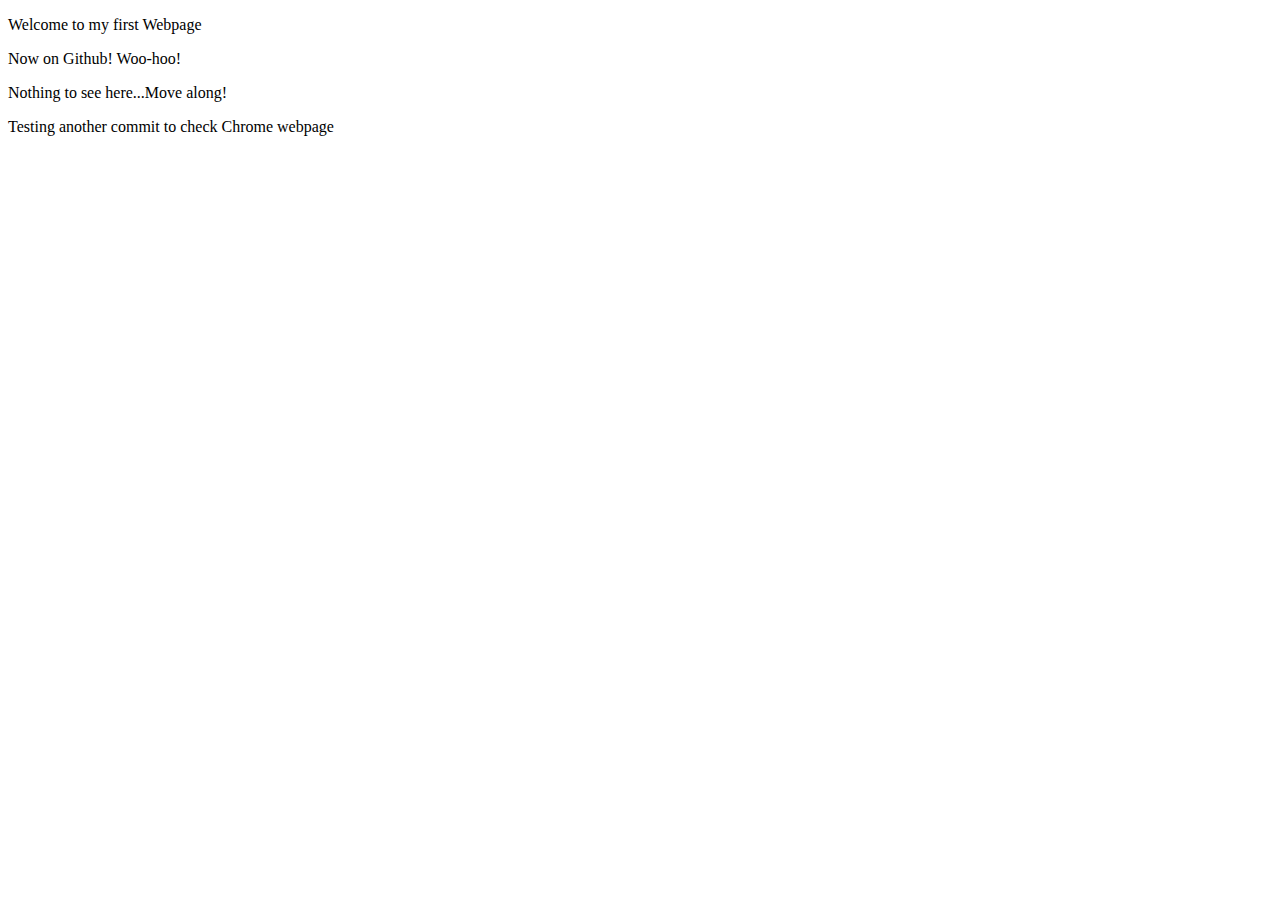
<file: index.html>
<!DOCTYPE html>
<html lang="en">
<head>
    <title>My First Webpage</title>
    <meta charset="utf-8">
</head>
<body>

    <p>Welcome to my first Webpage</p>
    <p>Now on Github! Woo-hoo!</p>
    <p>Nothing to see here...Move along!</p>
    <p>Testing another commit to check Chrome webpage</p>
    
</body>

</html>
</file>
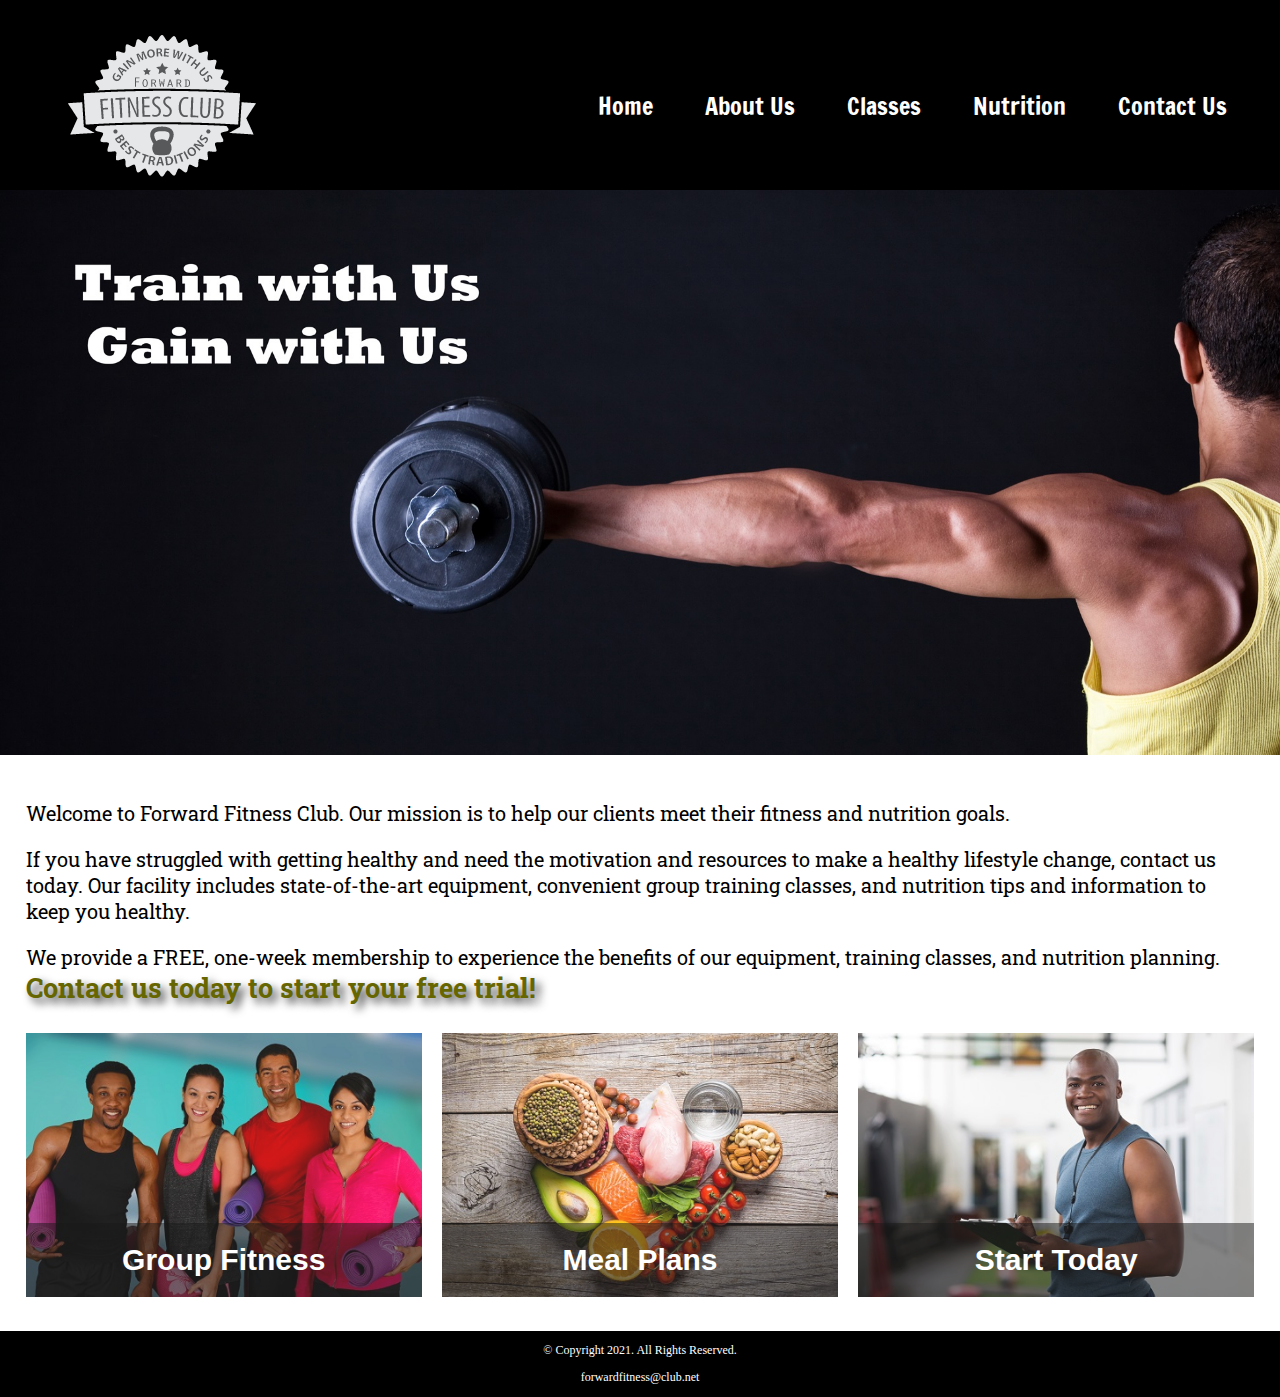
<file: fitness/index.html>
<!DOCTYPE html>
<!-- This website was created by: Hammad Ahmed gj6382 for ISM 5994 -->
<html lang="en">
    <head>
        <title>Forward Fitness Club</title>
        <meta charset="utf-8">
        <link rel="stylesheet" href="css/styles.css">
        <meta name="viewport" content ="width=device-width, initial-scale=1.0">
        <link href="https://fonts.googleapis.com/css2?family=Francois+One&family=Roboto+Slab&display=swap" rel="stylesheet">
        <link rel="shortcut icon" href="images/favicon.ico">
        <link rel="icon" type="image/png" sizes="32x32" href="images/favicon-32.png">
        <link rel="apple-touch-icon" sizes="180x180" href="images/apple-touch-icon.png">
        <link rel="icon" sizes="192x192" href="images/android-chrome-192.png">
    </head>
    <body>
        <div id="container">

            <!-- Use the header area for the website name or logo -->
            <header>
                <a href="index.html"><img src="images/forward-fitness-logo.png" alt="Forward Fitness Club Logo" ></a>

            </header>

            <!-- Use the nav area to add hyperlinks to other pages within the website -->
            <nav>
                <ul>
                    <li><a href="index.html">Home</a></li>
                    <li><a href="about.html">About Us</a></li>
                    <li><a href="classes.html">Classes</a></li>
                    <li><a href="nutrition.html">Nutrition</a></li>
                    <li><a href="contact.html">Contact Us</a></li>
                </ul>
                
            </nav>

            <!-- Hero Image -->
            <div id="hero" class="tablet-desktop">
                <img src="images/hero-image.jpg" alt ="left arm extended holding a weight">
        </div>

            <!-- Use the main area to add the main content of the webpage -->
            <main>

                <div class="mobile">
                    <p>Welcome to Forward Fitness Club. Our mission is to help our clients meet their fitness and nutrition goals.</p>

                    <h3>FREE One-Week Trial Membership!</h3>
                    <p>Call us today to get started!</p>
                    <p class="tel-link"><a href="tel:8145559608">(814) 555-9608</a></p>

                    <h4>Fitness Club Hours:</h4>
                    <ul class="hours">
                        <li>Mon - Thurs: 6:00 AM - 6:00 PM</li>
                        <li>Friday: 6:00 AM - 4:00 PM</li>
                        <li>Saturday: 8:00 AM - 6:00 PM</li>
                        <li>Sunday: Closed</li>
                    </ul>

                </div>

                <div class="tablet-desktop">
                    <p>Welcome to Forward Fitness Club. Our mission is to help our clients meet their fitness and nutrition goals.</p>

                    <p>If you have struggled with getting healthy and need the motivation and resources to make a healthy lifestyle change, contact us today. Our facility includes state-of-the-art equipment, convenient group training classes, and nutrition tips and information to keep you healthy.</p>

                    <p>We provide a FREE, one-week membership to experience the benefits of our equipment, training classes, and nutrition planning. <span class="action">Contact us today to start your free trial!</span></p>
            </div>

            <div class="grid">
                <figure class="frame">
                    <a href="classes.html"><img src="images/fitness-group.jpg" alt="group of fitness people"></a>
                    <figcaption class="pic-text">Group Fitness</figcaption>
                </figure>

                <figure class="frame">
                    <a href="classes.html"><img src="images/food-heart.jpg" alt="healthy food in the shape of a heart"></a>
                    <figcaption class="pic-text">Meal Plans</figcaption>
                </figure>

                <figure class="frame">
                    <a href="contact.html"><img src="images/personal-trainer.jpg" alt="personal trainer with a clipboard"></a>
                    <figcaption class="pic-text">Start Today</figcaption>
                </figure>

                </div>
            </main>

            <!-- Use the footer area to add webpage footer content -->
            <footer>
                <p>&copy; Copyright 2021. All Rights Reserved.</p>
                <p><a href="mailto:forwardfitness@club.net">forwardfitness@club.net</a></p>
            </footer>
        </div>
    </body>
</html>
</file>
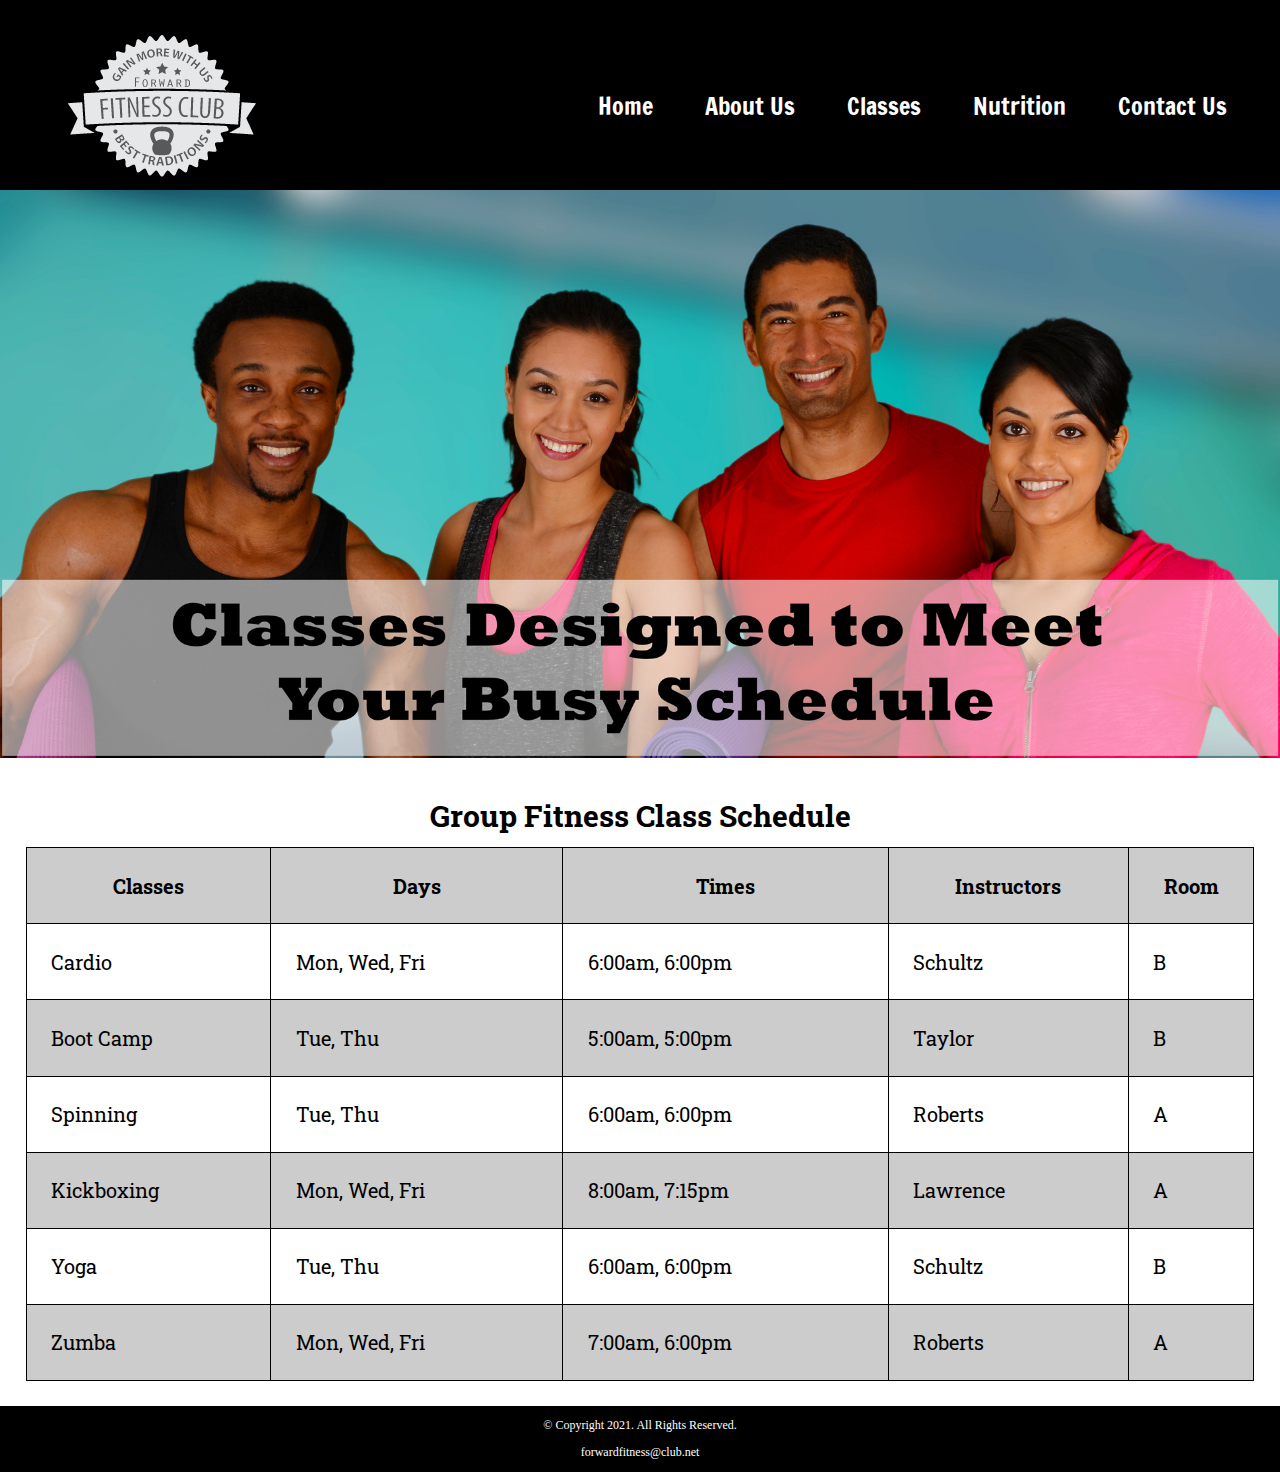
<file: fitness/classes.html>
<!DOCTYPE html>
<!-- This website template was created by: Hammad Ahmed gj6382 for ISM 5994 -->
<html lang="en">
    <head>
        <title>Forward Fitness Club</title>
        <meta charset="utf-8">
        <link rel="stylesheet" href="css/styles.css">
        <meta name="viewport" content ="width=device-width, initial-scale=1.0">
        <link href="https://fonts.googleapis.com/css2?family=Francois+One&family=Roboto+Slab&display=swap" rel="stylesheet">
        <link rel="shortcut icon" href="images/favicon.ico">
        <link rel="icon" type="image/png" sizes="32x32" href="images/favicon-32.png">
        <link rel="apple-touch-icon" sizes="180x180" href="images/apple-touch-icon.png">
        <link rel="icon" sizes="192x192" href="images/android-chrome-192.png">
    </head>
    <body>
        <div id="container">
        <!-- Use the header area for the website name or logo -->
        <header>
            <a href="index.html"><img src="images/forward-fitness-logo.png" alt="Forward Fitness Club Logo"></a>
        </header>

        <!-- Use the nav area to add hyperlinks to other pages within the website -->
        <nav>
            <ul>
                <li><a href="index.html">Home</a></li>
                <li><a href="about.html">About Us</a></li>
                <li><a href="classes.html">Classes</a></li>
                <li><a href="nutrition.html">Nutrition</a></li>
                <li><a href="contact.html">Contact Us</a></li>
            </ul>
            
        </nav>

        <!-- Classes Hero Image -->
        <div id="hero" class="tablet-desktop">
            <img src="images/classes-hero-image.jpg" alt="group of fitness people">
        </div>

        <!-- Use the main area to add the main content of the webpage -->
        <main>

            <div class="mobile">
                <h3>Group Fitness Classes</h3>
                <p>Boot Camp: TR 5am &amp; 5pm</p>
                <p>Cardio: MWF 6am &amp; 6pm</p>
                <p>Kickboxing: MWF 8am &amp; 7:15pm</p>
                <p>Spinning: TR 6am &amp; 6pm</p>
                <p>Yoga: TR 6am &amp; 6pm</p>
                <p>Zumba: MWF 7am &amp; 6pm</p>
            </div>

            <div class="tablet-desktop">
                <table><!-- Start Table -->
                    <caption>Group Fitness Class Schedule</caption>
                    <tr><!-- Row 1 -->
                        <th>Classes</th>
                        <th>Days</th>
                        <th>Times</th>
                        <th>Instructors</th>
                        <th>Room</th>
                    </tr>
                    <tr><!-- Row 2 -->
                        <td>Cardio</td>
                        <td>Mon, Wed, Fri</td>
                        <td>6:00am, 6:00pm</td>
                        <td>Schultz</td>
                        <td>B</td>
                    </tr>
                    <tr><!-- Row 3-->
                        <td>Boot Camp</td>
                        <td>Tue, Thu</td>
                        <td>5:00am, 5:00pm</td>
                        <td>Taylor</td>
                        <td>B</td>
                    </tr>
                    <tr><!-- Row 4-->
                        <td>Spinning</td>
                        <td>Tue, Thu</td>
                        <td>6:00am, 6:00pm</td>
                        <td>Roberts</td>
                        <td>A</td>
                    </tr>
                    <tr><!-- Row 5-->
                        <td>Kickboxing</td>
                        <td>Mon, Wed, Fri</td>
                        <td>8:00am, 7:15pm</td>
                        <td>Lawrence</td>
                        <td>A</td>
                    </tr>
                    <tr><!-- Row 6-->
                        <td>Yoga</td>
                        <td>Tue, Thu</td>
                        <td>6:00am, 6:00pm</td>
                        <td>Schultz</td>
                        <td>B</td>
                    </tr>
                    <tr><!-- Row 7-->
                        <td>Zumba</td>
                        <td>Mon, Wed, Fri</td>
                        <td>7:00am, 6:00pm</td>
                        <td>Roberts</td>
                        <td>A</td>
                    </tr>
                </table>

            </div>


        </main>

        <!-- Use the footer area to add webpage footer content -->
        <footer>
            <p>&copy; Copyright 2021. All Rights Reserved.</p>
            <p><a href="mailto:forwardfitness@club.net">forwardfitness@club.net</a></p>
        </footer>
    </div>
    </body>
</html>
</file>
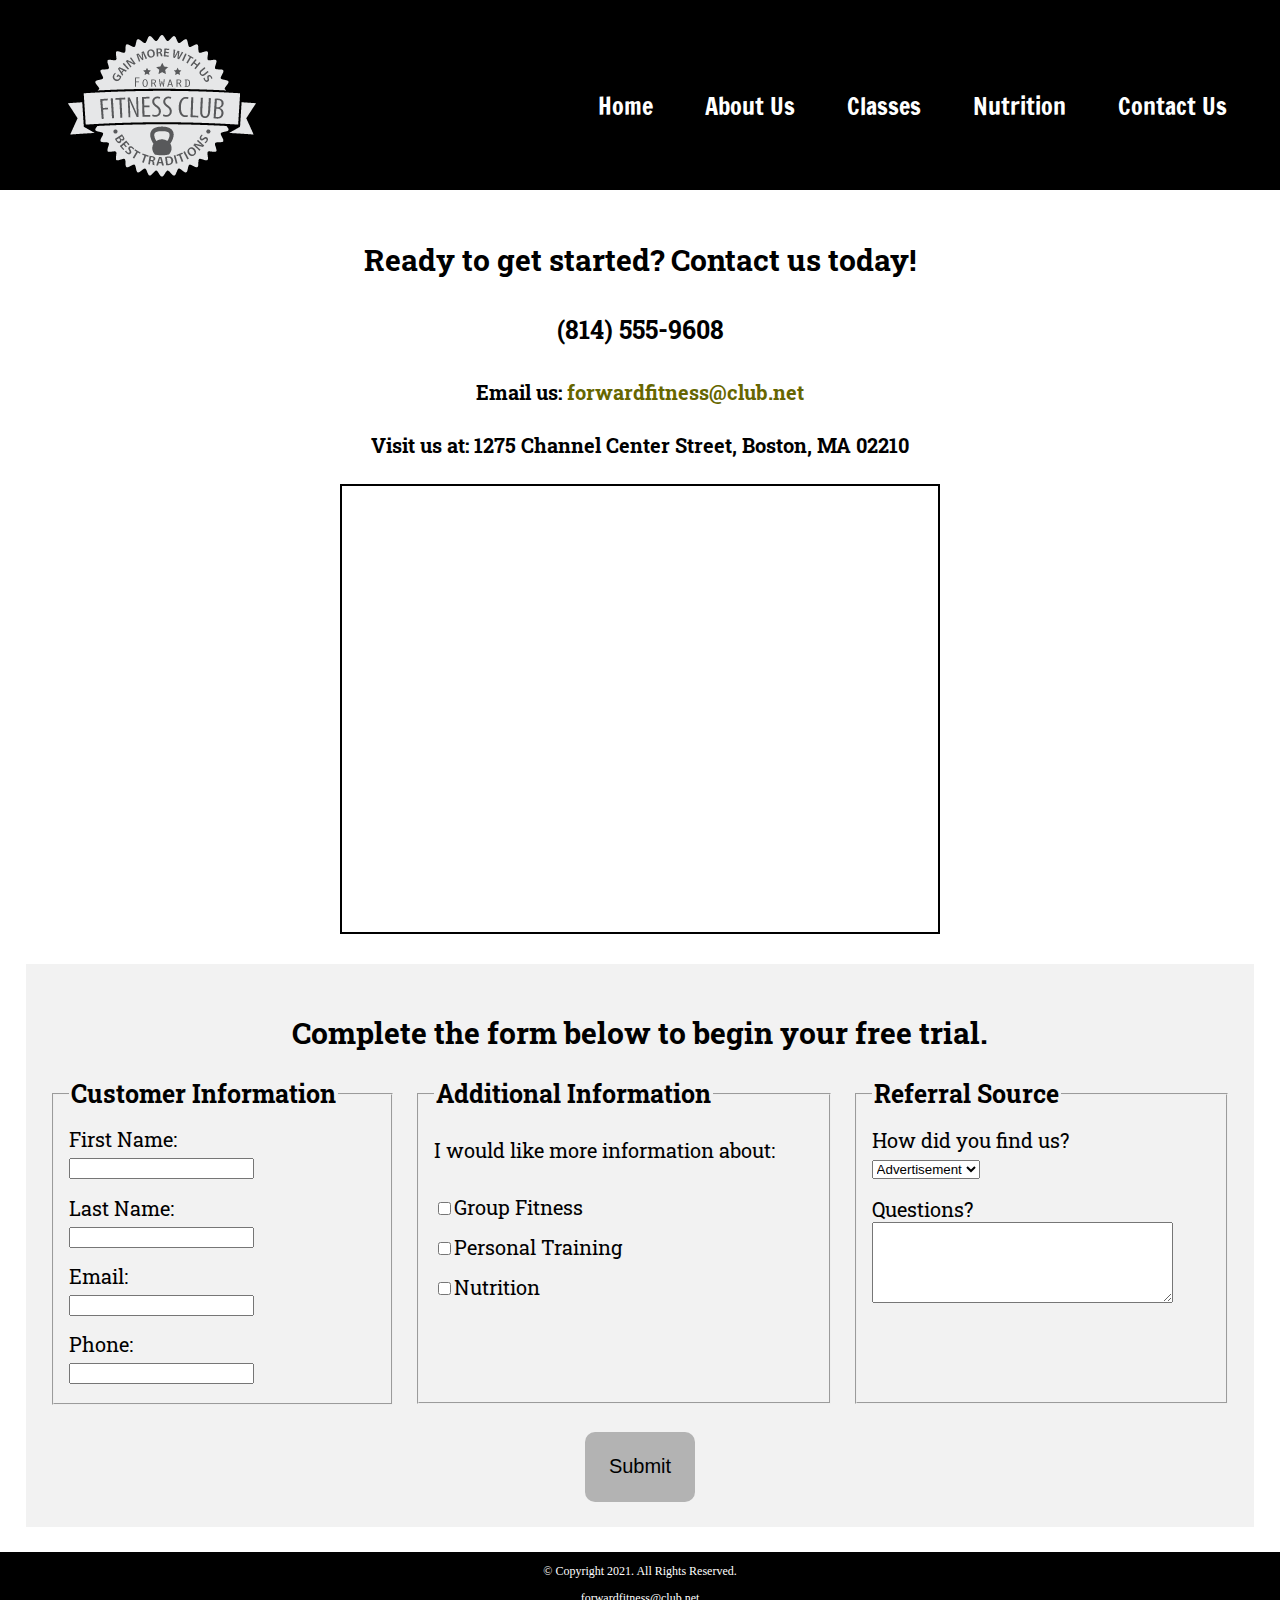
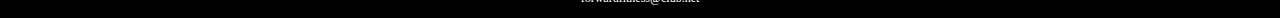
<file: fitness/contact.html>
<!DOCTYPE html>
<!-- This website template was created by: Hammad Ahmed gj6382 for ISM 5994 -->
<html lang="en">
    <head>
        <title>Forward Fitness Club</title>
        <meta charset="utf-8">
        <link rel="stylesheet" href="css/styles.css">
        <meta name="viewport" content ="width=device-width, initial-scale=1.0">
        <link href="https://fonts.googleapis.com/css2?family=Francois+One&family=Roboto+Slab&display=swap" rel="stylesheet">
        <link rel="shortcut icon" href="images/favicon.ico">
        <link rel="icon" type="image/png" sizes="32x32" href="images/favicon-32.png">
        <link rel="apple-touch-icon" sizes="180x180" href="images/apple-touch-icon.png">
        <link rel="icon" sizes="192x192" href="images/android-chrome-192.png">
    </head>
    <body>
        <div id="container">
        <!-- Use the header area for the website name or logo -->
        <header>
            <a href="index.html"><img src="images/forward-fitness-logo.png" alt="Forward Fitness Club Logo"></a>
        </header>

        <!-- Use the nav area to add hyperlinks to other pages within the website -->
        <nav>
            <ul>
                <li><a href="index.html">Home</a></li>
                <li><a href="about.html">About Us</a></li>
                <li><a href="classes.html">Classes</a></li>
                <li><a href="nutrition.html">Nutrition</a></li>
                <li><a href="contact.html">Contact Us</a></li>
            </ul>
            
        </nav>
        <!-- Use the main area to add the main content of the webpage -->
        <main>
            <div id="contact">
                <h2>Ready to get started? Contact us today!</h2>
                <h4 class="mobile tel-link"><a href="tel:8145559608">(814) 555-9608</a></h4>
                <h4 class="tablet-desktop tel-num">(814) 555-9608</h4>
                <h4>Email us: <a href="mailto:forwardfitness@club.net" class="contact-email-link">forwardfitness@club.net</a></h4>
                <h4>Visit us at: 1275 Channel Center Street, Boston, MA 02210</h4>


                <iframe src="https://www.google.com/maps/embed?pb=!1m18!1m12!1m3!1d2948.851757208535!2d-71.0536274845473!3d42.34568384400183!2m3!1f0!2f0!3f0!3m2!1i1024!2i768!4f13.1!3m3!1m2!1s0x89e37a7dc2b67e7b%3A0x36ec93427cd9c5f1!2sChannel%20Center%20St%2C%20Boston%2C%20MA%2002210%2C%20USA!5e0!3m2!1sen!2sca!4v1612242319372!5m2!1sen!2sca" width="600" height="450" allowfullscreen="" aria-hidden="false" tabindex="0" class="map"></iframe>

            </div>

            <div id="form">
                <h2>Complete the form below to begin your free trial.</h2>

                <form class="form-grid"><!-- Start Form -->
                    <fieldset>
                        <Legend>Customer Information</Legend>
                        <label for="fName">First Name:</label>
                        <input type="text" name="fName" id="fName" required>

                        <label for="lName">Last Name:</label>
                        <input type="text" name="lName" id="lName" required>

                        <label for="email">Email:</label>
                        <input type="email" name="email" id="email" required>

                        <label for="phone">Phone:</label>
                        <input type="tel" id="phone" name="phone" required>

                    </fieldset>

                    <fieldset>
                        <legend>Additional Information</legend>
                        <p>I would like more information about:</p>
                        <label><input type="checkbox" name="interest" id="grpfit" value="Group Fitness">Group Fitness</label>

                        <label for="prtrain"><input type="checkbox" name="interest" id="prtrain" value="Personal Training">Personal Training</label>

                        <label for="nutr"><input type="checkbox" name="interest" id="nutr" value="Nutrition">Nutrition</label>

                    </fieldset>

                    <fieldset>
                        <legend>Referral Source</legend>
                        <label for="reference">How did you find us?</label>
                        <select name="reference" id="reference">
                            <option value="ad">Advertisement</option>
                            <option value="friend">Friend</option>
                            <option value="google">Google</option>
                            <option value="social">Social Media</option>
                            <option value="other">Other</option>

                        </select>

                        <label for="questions">Questions?</label>
                        <textarea id="questions" name="questions" rows="5" cols="35"></textarea>
                    </fieldset>

                    <input type="submit" id="submit" value="Submit" class="btn">

                </form>

            </div>
        </main>

        <!-- Use the footer area to add webpage footer content -->
        <footer>
            <p>&copy; Copyright 2021. All Rights Reserved.</p>
            <p><a href="mailto:forwardfitness@club.net">forwardfitness@club.net</a></p>
        </footer>
    </div>
    </body>
</html>
</file>
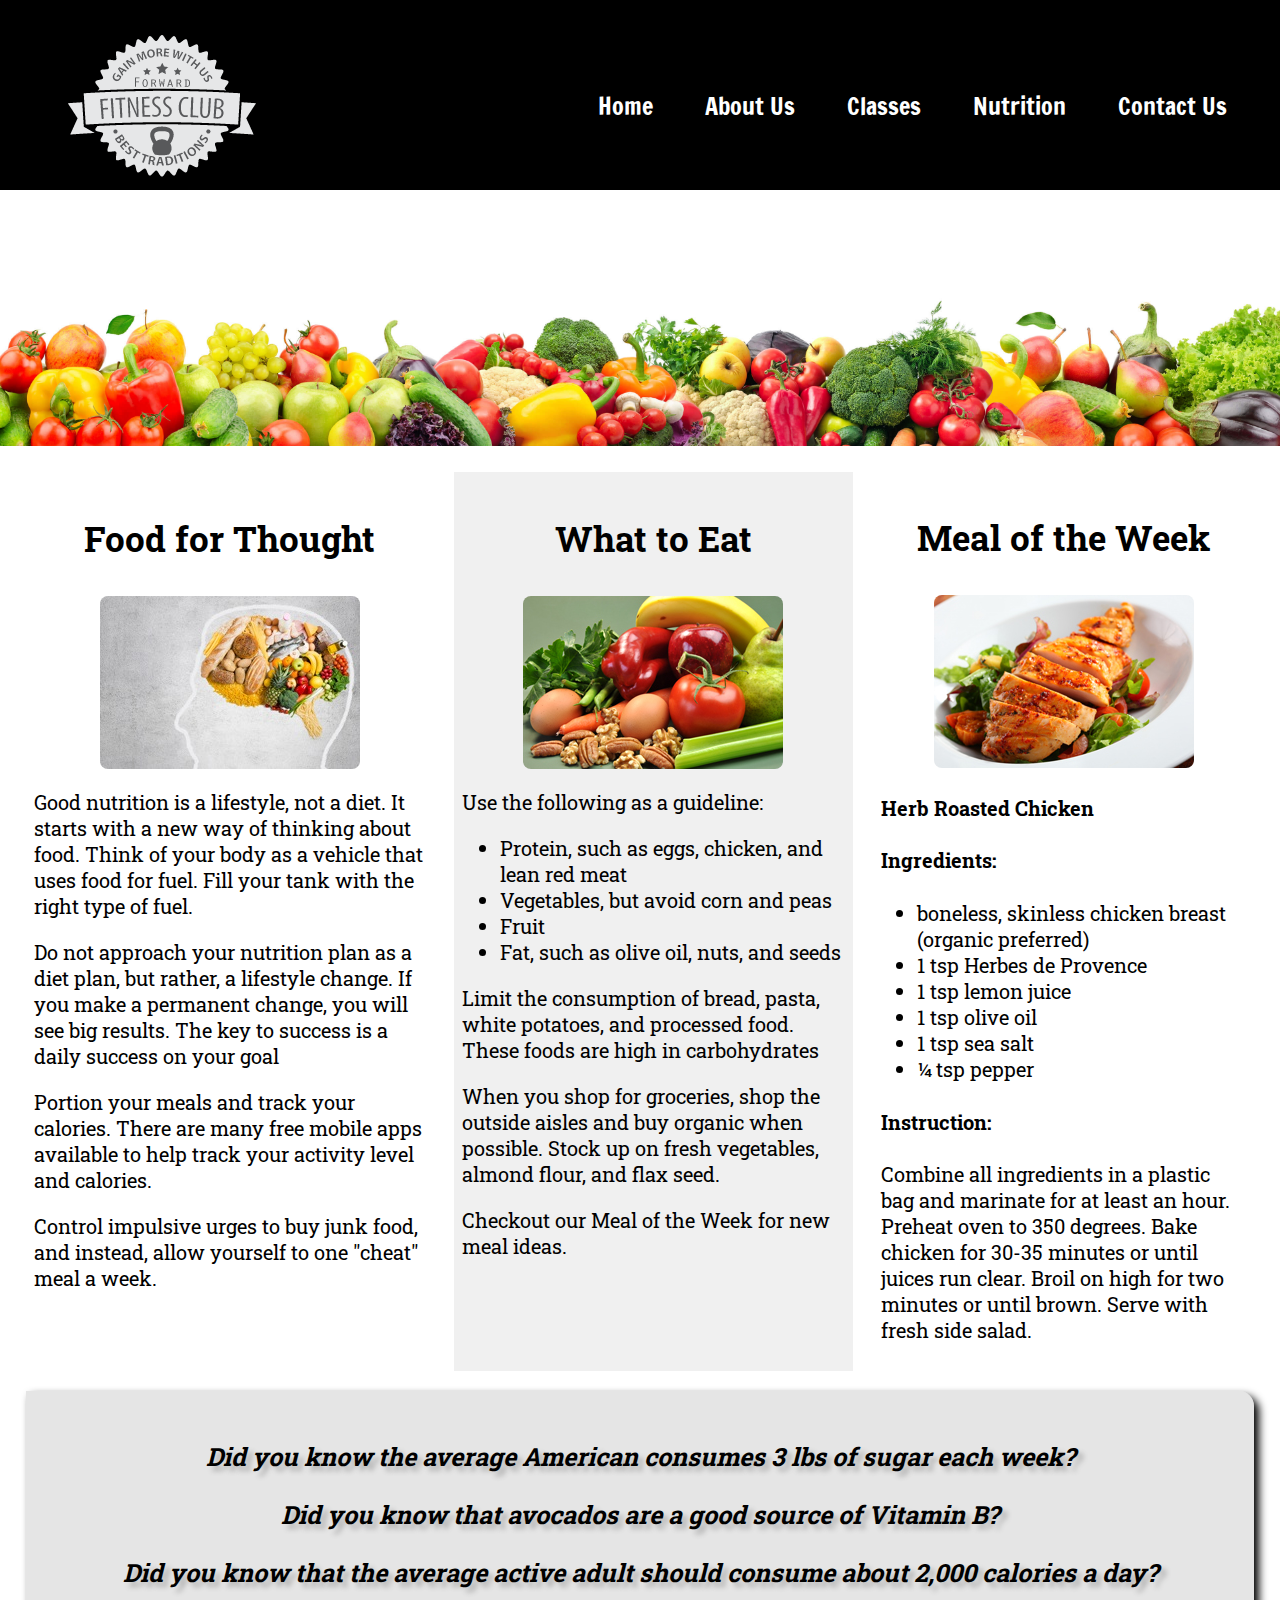
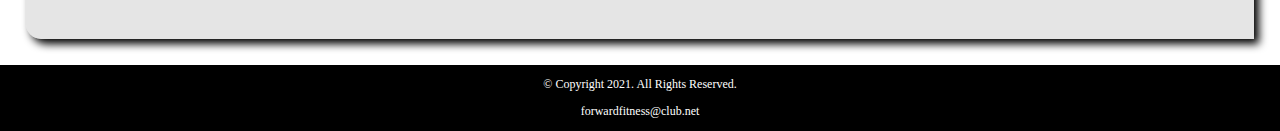
<file: fitness/nutrition.html>
<!DOCTYPE html>
<!-- This website template was created by: Hammad Ahmed gj6382 for ISM 5994 -->
<html lang="en">
    <head>
        <title>Forward Fitness Club</title>
        <meta charset="utf-8">
        <link rel="stylesheet" href="css/styles.css">
        <meta name="viewport" content ="width=device-width, initial-scale=1.0">
        <link href="https://fonts.googleapis.com/css2?family=Francois+One&family=Roboto+Slab&display=swap" rel="stylesheet">
        <link rel="shortcut icon" href="images/favicon.ico">
        <link rel="icon" type="image/png" sizes="32x32" href="images/favicon-32.png">
        <link rel="apple-touch-icon" sizes="180x180" href="images/apple-touch-icon.png">
        <link rel="icon" sizes="192x192" href="images/android-chrome-192.png">
    </head>
    <body>
        <div id="container">
        <!-- Use the header area for the website name or logo -->
        <header>
            <a href="index.html"><img src="images/forward-fitness-logo.png" alt="Forward Fitness Club Logo"></a>
        </header>

        <!-- Use the nav area to add hyperlinks to other pages within the website -->
        <nav>
            <ul>
                <li><a href="index.html">Home</a></li>
                <li><a href="about.html">About Us</a></li>
                <li><a href="classes.html">Classes</a></li>
                <li><a href="nutrition.html">Nutrition</a></li>
                <li><a href="contact.html">Contact Us</a></li>
            </ul>
            
        </nav>

        <!--- Nutrition Hero Image  -->
        <div id="hero">
            <img src="images/hero-veggies.jpg" alt="fresh vegetables">
        </div>

        <!-- Use the main area to add the main content of the webpage -->
        <main class="grid">
            <article>
                <h3>Food for Thought</h3>
                <img src="images/food-thought.jpg" alt="food for thought image" class="round">
                <p>Good nutrition is a lifestyle, not a diet. It starts with a new way of thinking about food. Think of your body as a vehicle that uses food for fuel. Fill your tank with the right type of fuel. </p>
                <p>Do not approach your nutrition plan as a diet plan, but rather, a lifestyle change. If you make a permanent change, you will see big results. The key to success is a daily success on your goal</p>
                <p>Portion your meals and track your calories. There are many free mobile apps available to help track your activity level and calories.</p>
                <p>Control impulsive urges to buy junk food, and instead, allow yourself to one "cheat" meal a week.</p>
            </article>

            <article>
                <h3>What to Eat</h3>
                <img src="images/fresh-food.jpg" alt="fresh vegetables, fruits, eggs, and nuts" class="round">
                <p>Use the following as a guideline:</p>
                <ul>
                    <li>Protein, such as eggs, chicken, and lean red meat</li>
                    <li>Vegetables, but avoid corn and peas</li>
                    <li>Fruit</li>
                    <li>Fat, such as olive oil, nuts, and seeds</li>
                </ul>
                <p>Limit the consumption of bread, pasta, white potatoes, and processed food. These foods are high in carbohydrates</p>
                <p>When you shop for groceries, shop the outside aisles and buy organic when possible. Stock up on fresh vegetables, almond flour, and flax seed.</p>
                <p>Checkout our Meal of the Week for new meal ideas.</p>
            </article>

            <article>
                <h3>Meal of the Week</h3>
                <img src="images/food-chicken.jpg" alt="herb roasted chicken" class="round">
                <h4>Herb Roasted Chicken</h4>
                <h4>Ingredients:</h4>
                <ul>
                    <li>boneless, skinless chicken breast (organic preferred)</li>
                    <li>1 tsp Herbes de Provence</li>
                    <li>1 tsp lemon juice</li>
                    <li>1 tsp olive oil</li>
                    <li>1 tsp sea salt</li>
                    <li>&frac14; tsp pepper</li>
                </ul>
                <h4>Instruction:</h4>
                <p>Combine all ingredients in a plastic bag and marinate for at least an hour. Preheat oven to 350 degrees. Bake chicken for 30-35 minutes or until juices run clear. Broil on high for two minutes or until brown. Serve with fresh side salad.</p>
            </article>

            <aside class="tablet-desktop grid-item4">
                <p>Did you know the average American consumes 3 lbs of sugar each week?</p>
                <p>Did you know that avocados are a good source of Vitamin B?</p>
                <p>Did you know that the average active adult should consume about 2,000 calories a day?</p>
            </aside>

        </main>

        <!-- Use the footer area to add webpage footer content -->
        <footer>
            <p>&copy; Copyright 2021. All Rights Reserved.</p>
            <p><a href="mailto:forwardfitness@club.net">forwardfitness@club.net</a></p>
        </footer>
    </div>
    </body>
</html>
</file>
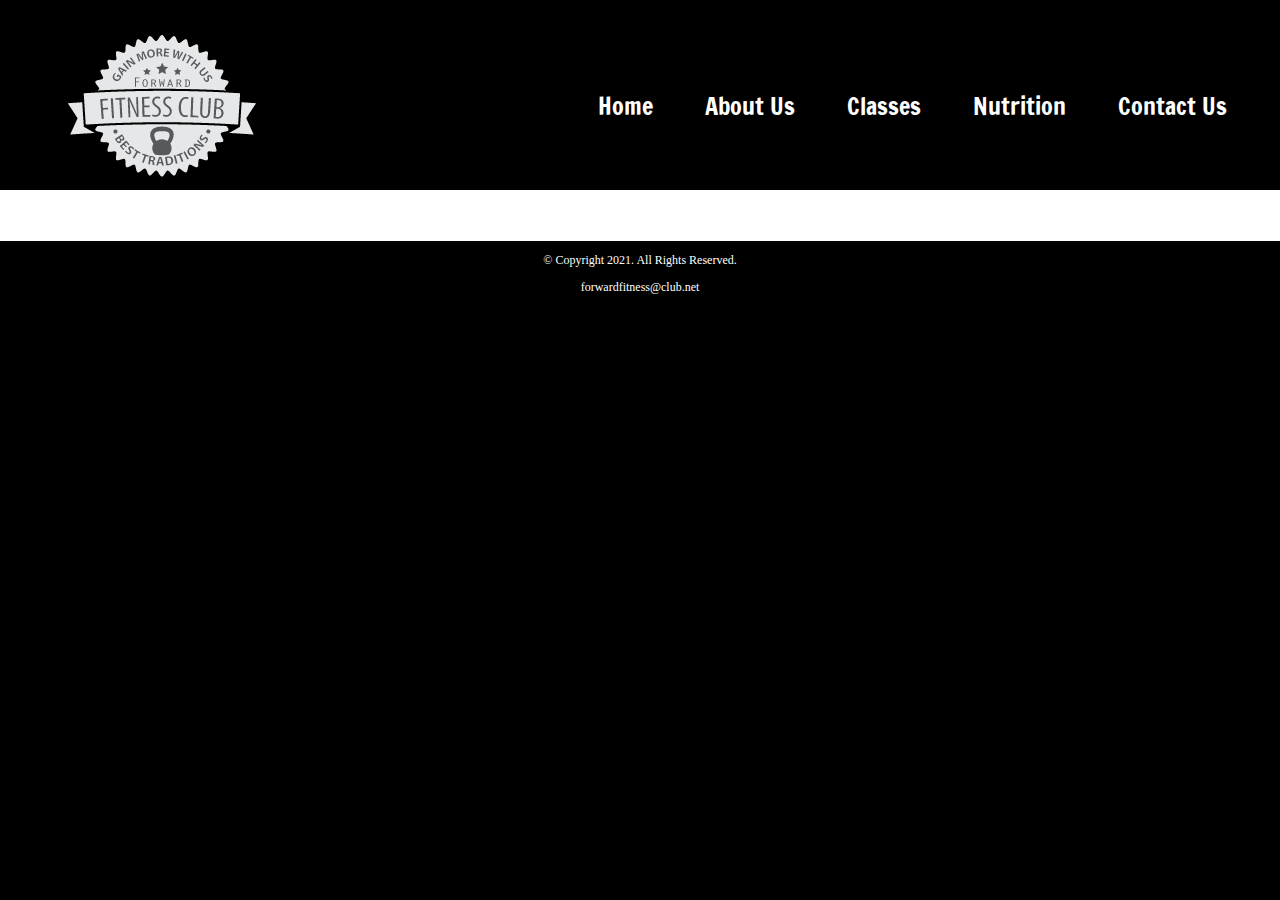
<file: fitness/template.html>
<!DOCTYPE html>
<!-- This website template was created by: Hammad Ahmed gj6382 for ISM 5994 -->
<html lang="en">
    <head>
        <title>Forward Fitness Club</title>
        <meta charset="utf-8">
        <link rel="stylesheet" href="css/styles.css">
        <meta name="viewport" content ="width=device-width, initial-scale=1.0">
        <link href="https://fonts.googleapis.com/css2?family=Francois+One&family=Roboto+Slab&display=swap" rel="stylesheet">
        <link rel="shortcut icon" href="images/favicon.ico">
        <link rel="icon" type="image/png" sizes="32x32" href="images/favicon-32.png">
        <link rel="apple-touch-icon" sizes="180x180" href="images/apple-touch-icon.png">
        <link rel="icon" sizes="192x192" href="images/android-chrome-192.png">
    </head>
    <body>
        <div id="container">
        <!-- Use the header area for the website name or logo -->
        <header>
            <a href="index.html"><img src="images/forward-fitness-logo.png" alt="Forward Fitness Club Logo"></a>
        </header>

        <!-- Use the nav area to add hyperlinks to other pages within the website -->
        <nav>
            <ul>
                <li><a href="index.html">Home</a></li>
                <li><a href="about.html">About Us</a></li>
                <li><a href="classes.html">Classes</a></li>
                <li><a href="nutrition.html">Nutrition</a></li>
                <li><a href="contact.html">Contact Us</a></li>
            </ul>
            
        </nav>
        <!-- Use the main area to add the main content of the webpage -->
        <main>
            <div>
            </div>
        </main>

        <!-- Use the footer area to add webpage footer content -->
        <footer>
            <p>&copy; Copyright 2021. All Rights Reserved.</p>
            <p><a href="mailto:forwardfitness@club.net">forwardfitness@club.net</a></p>
        </footer>
    </div>
    </body>
</html>
</file>
<file: fitness/css/styles.css>
/*
Author: Hammad Ahmed ISM 5994
Date: February 9th 2021
File name: styles.css
*/

/* CSS Reset */
body, header, nav, main, footer, h1, div, img, ul, figure, figcaption, section, article, aside, audio, video {
    margin: 0;
    padding: 0;
    border: 0;
}

/* Style rules for body and images */
body {
    background-color: #000;
}

img, video {
    max-width: 100%;
    display: block;
}

/* Style rule for box sizing applies to all elements */
* {
    box-sizing: border-box;
}

/* Style rules for mobile viewport */

/* Style rules for header */
header {
    top: 0;
    background-color: #000;
    height: 190px;
}

header img {
    margin: 0 auto;
}

/* Style rules for navigation area */
nav{
    padding: 1%;
    margin-bottom: 1%;
}

nav ul {
    list-style-type: none;
    text-align: center;
}

nav li {
    font-size: 1.5em;
    font-family: 'Francois One', sans-serif;
    border-top: 1px solid #fff;
}

nav li:first-child {
    border-top: none;
}

nav li a {
    display: block;
    color: #fff;
    padding: 0.5em 1em;
    text-decoration: none;
}

/* Show mobile class, hide tablet-desktop class */
.mobile {
    display: block;
}

.tablet-desktop {
    display: none;
}

/* Style rules for main content */
main{
    background-color: #fff;
    padding: 2%;
    font-size: 1.25em;
    font-family: 'Roboto Slab', serif;
}

video {
    margin: 0 auto 4%;
}


.mobile h3 {
    text-shadow: 5px 5px 8px #404040;
}

article {
    padding: 2%;
}

article h3 {
    text-align: center;
}

article img {
    margin: 0 auto;
}

article ul {
    margin-left: 10%;
}

article:nth-of-type(2) {
    background-color: rgba(204, 204, 204, 0.3);
}

.tel-link {
    background-color: #404040;
    padding: 2%;
    margin: 0 auto;
    width: 80%;
    text-align: center;
    border-radius: 5px;
}


.tel-link a {
    color: #fff;
    text-decoration: none;
    font-size: 1.5em;
    display: block;
}

.hours {
    margin-left: 10%;
}


.action {
    font-size: 1.35em;
    color: #666600;
    font-weight: bold;
    text-shadow: 5px 5px 8px #404040;
}

.frame {
    position: relative;
    max-width: 450px;
    margin: 2% auto;
}

.pic-text {
    position: absolute;
    bottom: 0;
    background: rgba(0, 0, 0, 0.5);
    color: #fff;
    width: 100%;
    padding: 20px;
    text-align: center;
    font-family: Verdana, Arial, sans-serif;
    font-size: 1.5em;
    font-weight: bold;
}

#weights, #cardio, #training {
    margin: 0 2%;
}

.round {
    border-radius: 8px;
}

.external-link {
    color: #666600;
    font-weight: bold;
    text-decoration: none;
}

#contact {
    text-align: center;
}

#contact .contact-email-link {
    color: #666600;
    text-decoration: none;
}

.map {
    border: 2px solid #000;
    width: 95%;
    height: 50%;
}

#form {
    margin-top: 2%;
    background-color: #f2f2f2;
    padding: 2%;
}

#form h2 {
    text-align: center;
}

/* Style rules for form elements */
fieldset, input, select, textarea {
    margin-bottom: 2%;
}

fieldset legend {
    font-weight: bold;
    font-size: 1.25em;
}

label {
    display: block;
    padding-top: 3%;
}

form #submit {
    margin: 0 auto;
    border: none;
    display: block;
    padding: 2%;
    background-color: #b3b3b3;
    font-size: 1em;
    border-radius: 10px;
}

/* Style rules for footer content */
footer p {
    font-size: 0.75em;
    text-align: center;
    color: #fff;
    padding: 0 1em;
}

footer p a {
    color: #fff;
    text-decoration: none;
}

/* Media Query for Tablet Viewport*/
@media screen and (min-width: 630px), print {
    /*Tablet Viewport: Show tablet-desktop class, hide mobile class */
    .tablet-desktop {
        display: block;
    }

    .mobile {
        display: none;
    }

    /* Tablet Viewport: Style rule for header */
    header {
        padding-bottom: 2%;
    }

    /* Tablet Viewport: Style rules for nav area */
    nav li {
        border-top: none;
        display: inline-block;
        border-right: 1px solid #fff;
    }

    nav li:last-child {
        border-right: none;
    }

    nav li a {
        padding: 0.1em 0.75em;
    }

    /* Tablet Viewport: Style rules for main content area */
    main ul {
        margin: 0 0 4% 10%;
    }

    .grid {
        display: grid;
        grid-template-columns: auto auto auto;
        grid-gap: 20px;
    }

    .pic-text {
        font-size: 1em;
        padding: 10px;
    }

    aside {
        text-align: center;
        font-size: 1.25em;
        font-style: italic;
        font-weight: bold;
        padding: 2%;
        background-color: rgba(204, 204, 204, 0.5);
        box-shadow: 5px 5px 8px #000;
        text-shadow: 5px 5px 5px #b3b3b3;
        border-radius: 0 15px;
    }

    .grid-item4 {
        grid-column: 1 / span 3;
    }

    #exercises {
        border-top: 1px solid #000;
        border-bottom: 1px solid #000;
        background-color: #f2f2f2;
        background: linear-gradient(to right, #ccc, #fff);
        padding: 1% 2%;
    }

    #exercises dt{
        font-weight: bold;
}

    #exercises dd{
        padding: 0.5% 1% 2% 0;
    }

    .tel-num {
        font-size: 1.25em;
    }

    .map {
        width: 600px;
        height: 450px;
    }

    /* Tablet Viewport: Style rules for table */
    table {
        border: 1px solid #000;
        border-collapse: collapse;
        margin: 0 auto;
        width: 100%;
    }

    caption {
        font-size: 1.5em;
        font-weight: bold;
        padding: 1%;
    }

    th, td {
        border: 1px solid #000;
        padding: 2%;
    }

    tr:nth-child(odd) {
        background-color: #ccc;
    }

    /* Tablet Viewport: Style rule for form element */
    form {
        width: 70%;
        margin: 0 auto;
    }

}


/* Media Query for Desktop Viewport */
@media screen and (min-width: 1015px), print {
    /* Desktop Viewport: Style rule for header */
    header {
        width: 25%;
        float: left;
        padding-bottom: 0;
    }

    /* Desktop Viewport: Style rules for nav area */
    nav {
        float: right;
        width: 70%;
        margin: 4em 1em 0 0;
    }

    nav ul {
        text-align: right;
    }

    nav li {
        border: none;
    }

    nav li a {
        padding: 0.5em 1em;
    }

    nav li a:hover {
        color: #000;
        background-color: #fff;
    }

    /* Desktop Viewport: Style rules for main content */
    main {
        clear: left;
    }

    main h1 {
        font-size: 1.8em;
    }

    article h3 {
        font-size: 1.75em;
    }

    .pic-text {
        font-size: 1.5em;
        padding: 20px;
    }

    .frame {
        opacity: 0.9;
    }

    .frame:hover {
        opacity: 1;
        box-shadow: 8px 8px 10px #808080;
    }

    #weights, #cardio, #training {
        width: 29%;
        float: left;
        margin: 0 2%;
    }

    #exercises {
        clear: left;
    }

    /* Desktop Viewport: Style rules for form elements */
    form {
        width: auto;
    }

    .form-grid {
        display: grid;
        grid-template-columns: auto auto auto;
        grid-gap: 20px;
    }

    .btn {
        grid-column: 1 / span 3;
    }


}


/* Media Query for Large Desktop Viewports */
@media screen and (min-width: 1921px) {

    #container {
        width: 1920px;
        margin: 0 auto;
    }

    table {
        width: 80%;
    }

}

/* Media Query for Print */
@media print {

    body {
        background-color: #fff;
        color: #000;
    }
}
</file>
